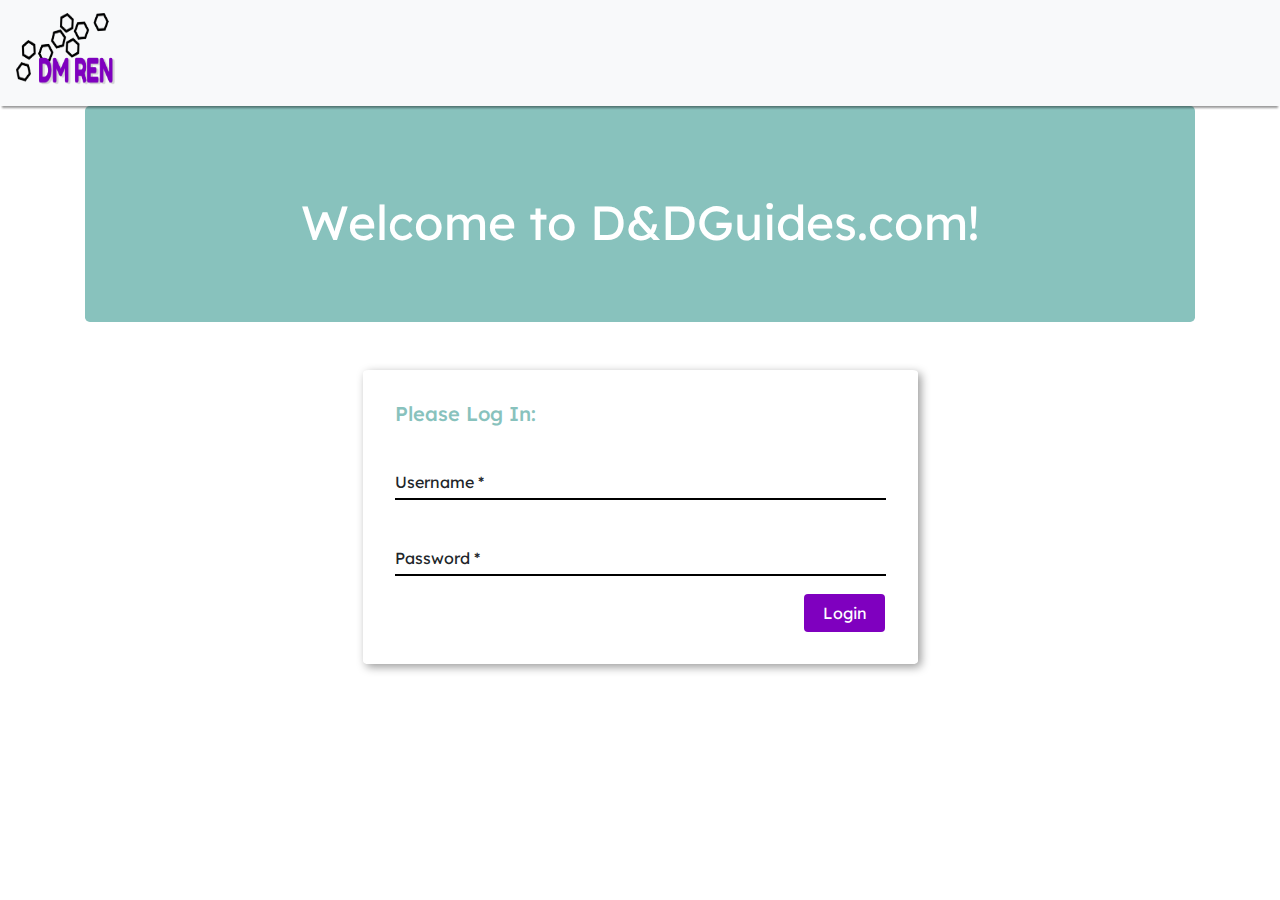
<file: index.html>
<!DOCTYPE html>

<html xmlns="http://www.w3.org/1999/xhtml">
<head runat="server">




    <link rel="stylesheet" href="https://maxcdn.bootstrapcdn.com/bootstrap/4.3.1/css/bootstrap.min.css" />
    <script src="https://ajax.googleapis.com/ajax/libs/jquery/3.4.0/jquery.min.js"></script>
    <script src="https://cdnjs.cloudflare.com/ajax/libs/popper.js/1.14.7/umd/popper.min.js"></script>
    <script src="https://maxcdn.bootstrapcdn.com/bootstrap/4.3.1/js/bootstrap.min.js"></script>

	<link href="https://unpkg.com/aos@2.3.1/dist/aos.css" rel="stylesheet">
	<link href="cite.css" rel="stylesheet">
	<link href="https://fonts.googleapis.com/css?family=Lexend+Deca&display=swap" rel="stylesheet">
<meta name="viewport" content="width=device-width, initial-scale=1.0">


    <title>D&D Guides</title>

</head>
<body>


<nav class="navbar navbar-light bg-light justify-content-between">
  <a class="navbar-brand" href="#">
    <img src="img/DMRenIcon.png" width="100" height="80" class="d-inline-block align-top" alt="">
  </a>

</nav>
<div class="container">
<div class="jumbotron" id="welcome">
	<div class="mt-3 headerText" data-aos="fade-down">Welcome to D&DGuides.com! </div>
</div>

<form class="col-lg-6 offset-lg-3 mt-5 box" id="loginForm" action="javascript:redirect();">
	<h5> Please Log In: </h5>
	<p id="errorText" class="text-danger">Invalid Username or Password</p>
	
	<div class="field">
	  <label for="username">Username <span aria-hidden="true">*</span></label>
	  <input type="text" name="username" id="username" required>
	</div>
	
	<div class="field">
	  <label for="password">Password <span aria-hidden="true">*</span></label>
	  <input type="password" name="password" id="password" required>
	</div>
	
	<input type="submit" class="btn mt-2 col-lg-2 offset-lg-10" id="submitBtn" value="Login"/>
</form>


<script src="https://unpkg.com/aos@2.3.1/dist/aos.js"></script>

<script>
AOS.init({
	easing: 'ease-out-back',
	duration: 1000
});

$('#errorText').hide();



<!-- $(document).keypress(function (e) { -->
 <!-- var key = e.which; -->
 <!-- if(key == 13)  // the enter key code -->
  <!-- { -->
    <!-- $('#submitBtn').click(); -->
    <!-- return false;   -->
  <!-- } -->
<!-- });  -->

$("form input").on("blur input focus", function() {
	var $field = $(this).closest(".field");
	if (this.value) {
		$field.addClass("filled");
	} else {
		$field.removeClass("filled");
	}
});


$("form input").on("focus", function() {
	var $field = $(this).closest(".field");
	if (this) {
		$field.addClass("filled");
	} else {
		$field.removeClass("filled");
	}
});

//for those of you reading this, I literally just put the password on there so my campaign people can't see my guides and adventures. 
function redirect(){

	if($('#username').val() == "DMRen" && $('#password').val() == "Genie"){
		window.location.replace("DM.html");
	} else if ($('#username').val() == "Champion" && $('#password').val() == "YouCanTry"){
		window.location.href = "OminousHorizon.html";		 

	} else {
		$('#errorText').show();
		}		
};



</script>
</body>
</html>
</file>
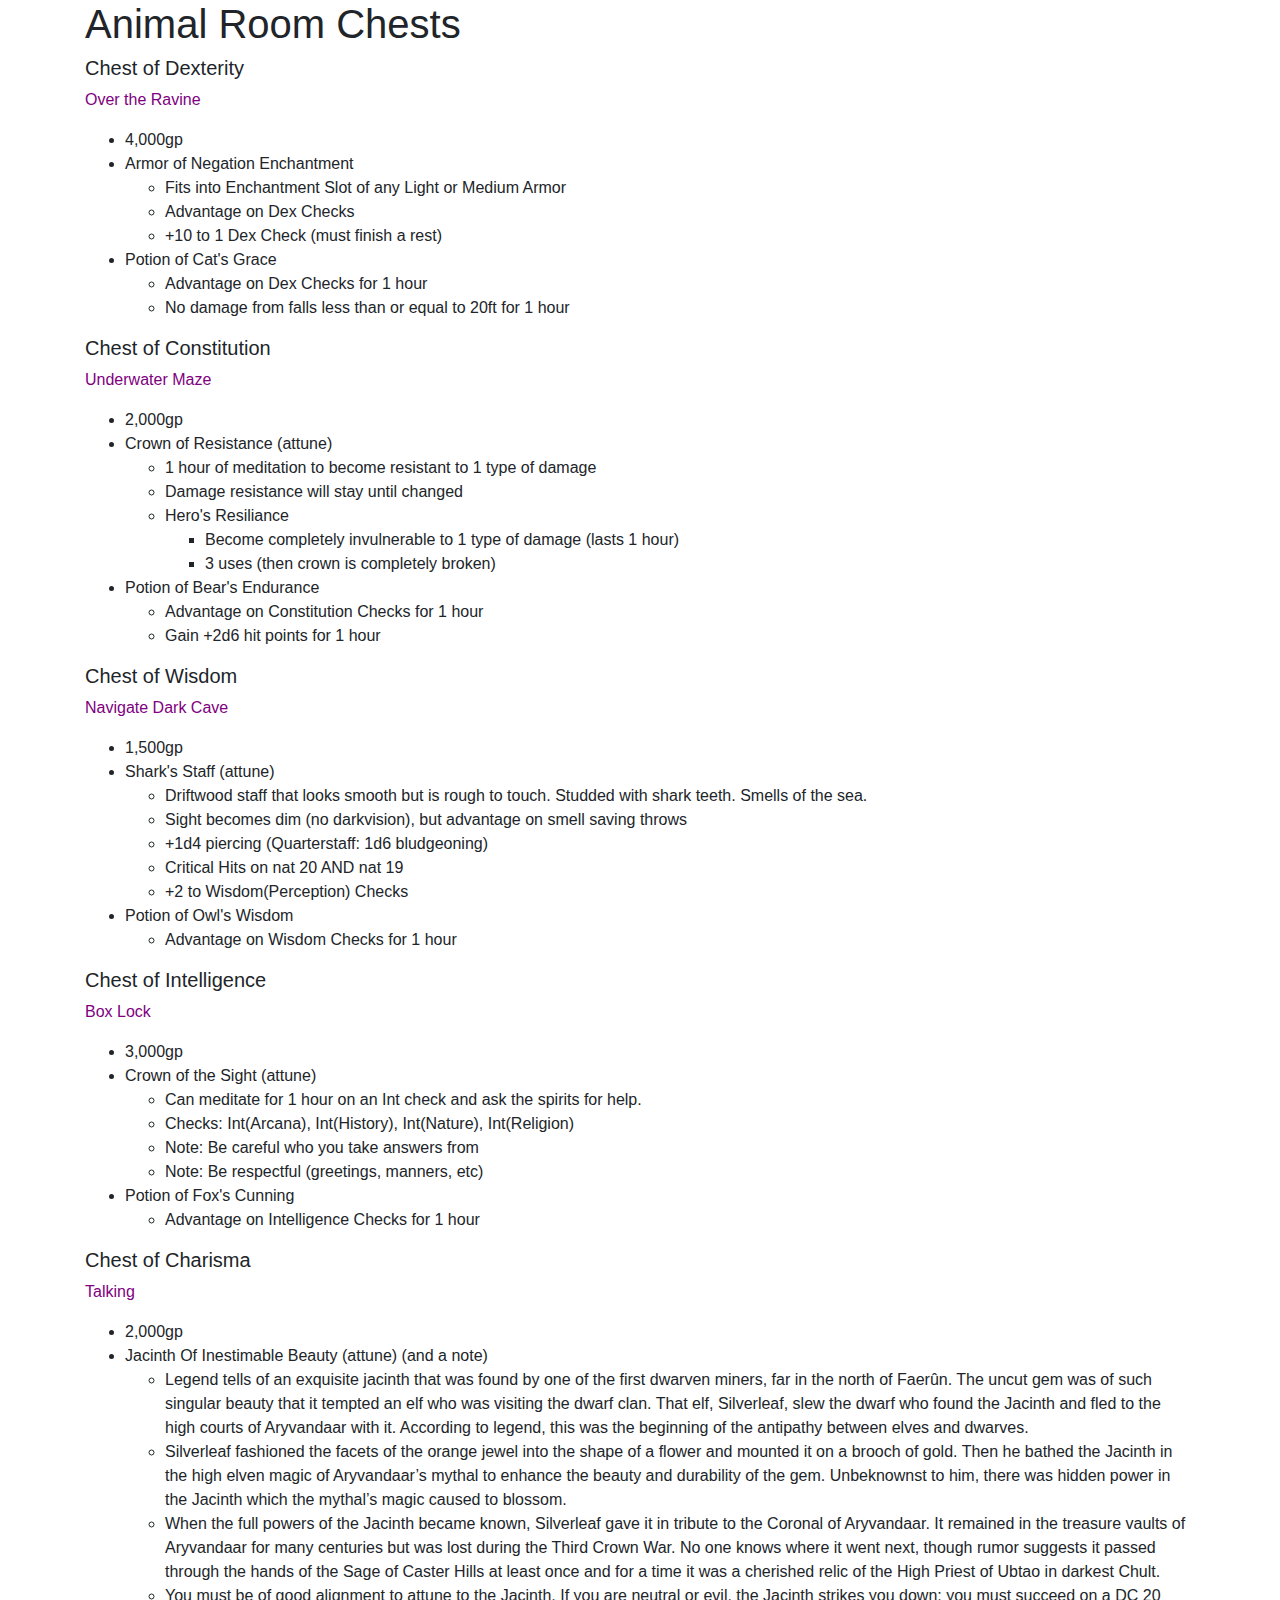
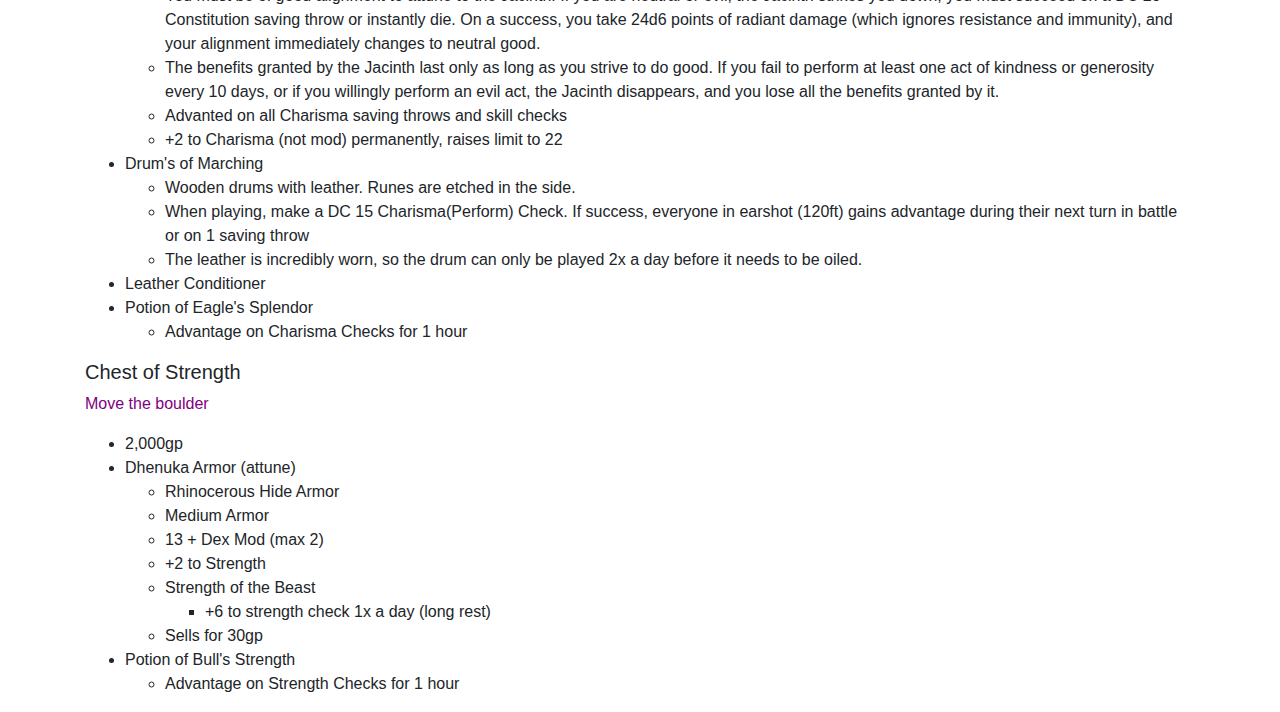
<file: animalCarvingRoomItems.html>
<!DOCTYPE html>

<html xmlns="http://www.w3.org/1999/xhtml">
<head runat="server">



	<meta name="viewport" content="width=device-width, initial-scale=1.0">

    <link rel="stylesheet" href="https://maxcdn.bootstrapcdn.com/bootstrap/4.3.1/css/bootstrap.min.css" />
    <script src="https://ajax.googleapis.com/ajax/libs/jquery/3.4.0/jquery.min.js"></script>
    <script src="https://cdnjs.cloudflare.com/ajax/libs/popper.js/1.14.7/umd/popper.min.js"></script>
    <script src="https://maxcdn.bootstrapcdn.com/bootstrap/4.3.1/js/bootstrap.min.js"></script>
	
	<link href="https://fonts.googleapis.com/css?family=DM+Serif+Text&display=swap" rel="stylesheet">
	<link href="https://unpkg.com/aos@2.3.1/dist/aos.css" rel="stylesheet">


</head>
<style>

p {
	color: purple;
	}


</style>
<body>

<div class="container">
<h1>Animal Room Chests </h2>

<h5>Chest of Dexterity </h5>
<p>Over the Ravine</p>
	<ul>
		<li>4,000gp</li>
		<li>Armor of Negation Enchantment</li>
		<ul>
			<li>Fits into Enchantment Slot of any Light or Medium Armor</li>
			<li>Advantage on Dex Checks</li>
			<li>+10 to 1 Dex Check (must finish a rest)</li>
		</ul>
		<li>Potion of Cat's Grace</li>
		<ul>
			<li>Advantage on Dex Checks for 1 hour</li>
			<li>No damage from falls less than or equal to 20ft for 1 hour</li>

		</ul>
	</ul>	
	

<h5>Chest of Constitution </h5>
<p>Underwater Maze</p>

	<ul>
		<li>2,000gp</li>
		<li>Crown of Resistance (attune)</li>
		<ul>
			<li>1 hour of meditation to become resistant to 1 type of damage</li>
			<li>Damage resistance will stay until changed</li>
			<li>Hero's Resiliance</li>
			<ul>
				<li>Become completely invulnerable to 1 type of damage (lasts 1 hour)</li>
				<li>3 uses (then crown is completely broken)</li>
			</ul>
		</ul>
		<li>Potion of Bear's Endurance</li>
		<ul>
			<li>Advantage on Constitution Checks for 1 hour</li>
			<li>Gain +2d6 hit points for 1 hour</li>
		</ul>
	</ul>


<h5>Chest of Wisdom </h5>
<p>Navigate Dark Cave</p>	
	<ul>
		<li>1,500gp</li>
		<li>Shark's Staff (attune)</li>
		<ul>
			<li>Driftwood staff that looks smooth but is rough to touch. Studded with shark teeth. Smells of the sea.</li>
			<li>Sight becomes dim (no darkvision), but advantage on smell saving throws</li>
			<li>+1d4 piercing (Quarterstaff: 1d6 bludgeoning)</li>
			<li>Critical Hits on nat 20 AND nat 19</li>
			<li>+2 to Wisdom(Perception) Checks</li>
		</ul>
		<li>Potion of Owl's Wisdom</li>
		<ul>
			<li>Advantage on Wisdom Checks for 1 hour</li>
		</ul>
	</ul>


<h5>Chest of Intelligence </h5>
<p>Box Lock</p>	
	<ul>
		<li>3,000gp</li>
		<li>Crown of the Sight (attune) </li>
		<ul>
			<li>Can meditate for 1 hour on an Int check and ask the spirits for help.</li>
			<li>Checks: Int(Arcana), Int(History), Int(Nature), Int(Religion)</li>
			<li>Note: Be careful who you take answers from </li>
			<li>Note: Be respectful (greetings, manners, etc)</li>
		</ul>
			<li>Potion of Fox's Cunning</li>
		<ul>
			<li>Advantage on Intelligence Checks for 1 hour</li>
		</ul>
	</ul>


	
<h5>Chest of Charisma </h5>
<p>Talking</p>	
	<ul>
		<li>2,000gp</li>
		<li>Jacinth Of Inestimable Beauty (attune) (and a note)</li>
		<ul>
			<li>Legend tells of an exquisite jacinth that was
				found by one of the first dwarven miners, far in the
				north of Faerûn. The uncut gem was of such
				singular beauty that it tempted an elf who was
				visiting the dwarf clan. That elf, Silverleaf, slew the
				dwarf who found the Jacinth and fled to the high
				courts of Aryvandaar with it. According to legend,
				this was the beginning of the antipathy between
				elves and dwarves.</li>
			<li>Silverleaf fashioned the facets of the orange jewel
				into the shape of a flower and mounted it on a
				brooch of gold. Then he bathed the Jacinth in the
				high elven magic of Aryvandaar’s mythal to
				enhance the beauty and durability of the gem.
				Unbeknownst to him, there was hidden power in
				the Jacinth which the mythal’s magic caused to
				blossom.</li>
			<li>When the full powers of the Jacinth became
				known, Silverleaf gave it in tribute to the Coronal of
				Aryvandaar. It remained in the treasure vaults of
				Aryvandaar for many centuries but was lost during
				the Third Crown War. No one knows where it went
				next, though rumor suggests it passed through the
				hands of the Sage of Caster Hills at least once and
				for a time it was a cherished relic of the High Priest
				of Ubtao in darkest Chult.</li>
			<li>You must be of good alignment to attune to the
				Jacinth. If you are neutral or evil, the Jacinth strikes
				you down; you must succeed on a DC 20
				Constitution saving throw or instantly die. On a
				success, you take 24d6 points of radiant damage
				(which ignores resistance and immunity), and your
				alignment immediately changes to neutral good.</li>
			<li>The benefits granted by the Jacinth last only as
				long as you strive to do good. If you fail to perform
				at least one act of kindness or generosity every 10
				days, or if you willingly perform an evil act, the
				Jacinth disappears, and you lose all the benefits
				granted by it.</li>
			<li>Advanted on all Charisma saving throws and skill checks</li>
			<li>+2 to Charisma (not mod) permanently, raises limit to 22</li>

		</ul>
		<li> Drum's of Marching </li>
		<ul>
			<li>Wooden drums with leather. Runes are etched in the side.</li>
			<li>When playing, make a DC 15 Charisma(Perform) Check. If success, everyone in earshot (120ft) gains
			advantage during their next turn in battle or on 1 saving throw
			</li>
			<li>The leather is incredibly worn, so the drum can only be played 2x a day before it needs to be oiled.</li>
		</ul>
		<li>Leather Conditioner</li>
		<li>Potion of Eagle's Splendor</li>
		<ul>
			<li>Advantage on Charisma Checks for 1 hour</li>
		</ul>
	</ul>
	
<h5>Chest of Strength </h5>
	<p>Move the boulder</p>
<ul>
	<li>2,000gp</li>
	<li>Dhenuka Armor (attune)</li>
		<ul>
		<li>Rhinocerous Hide Armor </li>
		<li>Medium Armor</li>
		<li>13 + Dex Mod (max 2)</li>
		<li>+2 to Strength</li>
		<li>Strength of the Beast</li>
			<ul>
				<li>+6 to strength check 1x a day (long rest)</li>
			</ul>
		<li>Sells for 30gp</li>
		</ul>
		<li>Potion of Bull's Strength</li>
		<ul>
			<li>Advantage on Strength Checks for 1 hour</li>
		</ul>
</ul>
	
	
</div> <!--container -->


<script>

 		
</script>

</body>
</html>
</file>
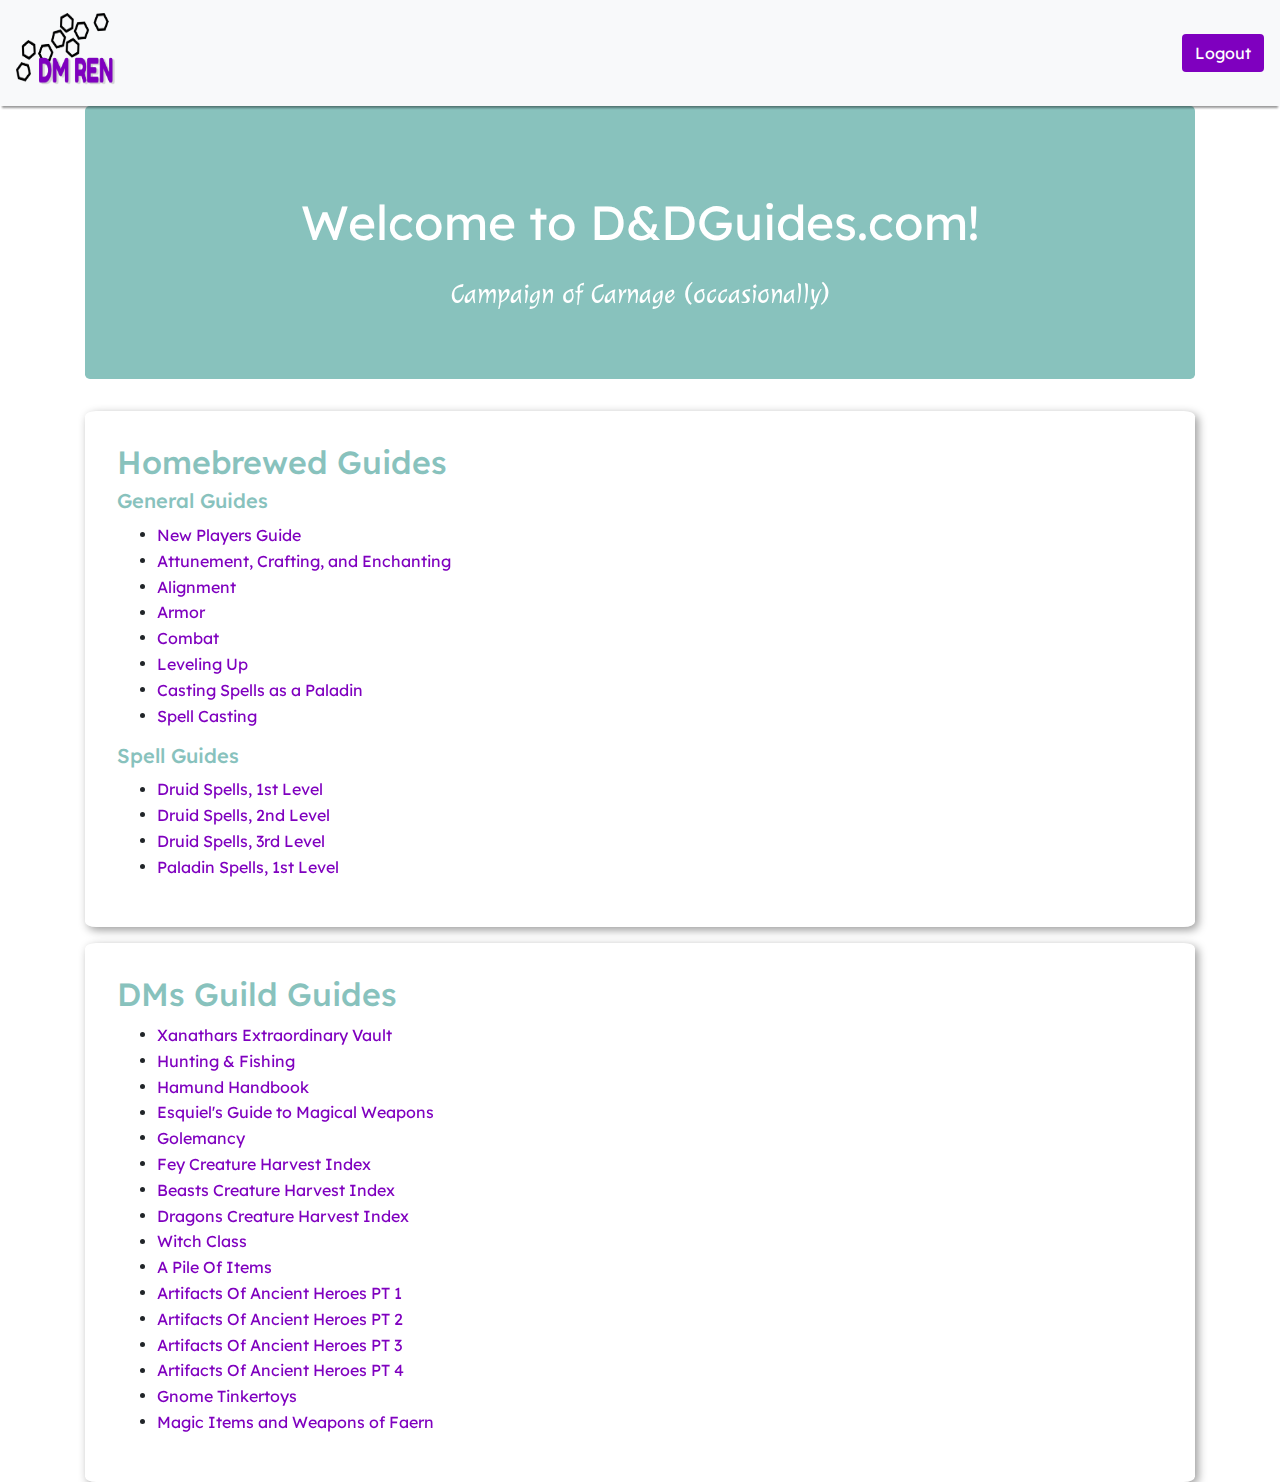
<file: CampaignOfCarnage.html>
<!DOCTYPE html>

<html xmlns="http://www.w3.org/1999/xhtml">
<head runat="server">




    <link rel="stylesheet" href="https://maxcdn.bootstrapcdn.com/bootstrap/4.3.1/css/bootstrap.min.css" />
    <script src="https://ajax.googleapis.com/ajax/libs/jquery/3.4.0/jquery.min.js"></script>
    <script src="https://cdnjs.cloudflare.com/ajax/libs/popper.js/1.14.7/umd/popper.min.js"></script>
    <script src="https://maxcdn.bootstrapcdn.com/bootstrap/4.3.1/js/bootstrap.min.js"></script>

	<link href="https://unpkg.com/aos@2.3.1/dist/aos.css" rel="stylesheet">
	<link href="https://fonts.googleapis.com/css?family=Lexend+Deca&display=swap" rel="stylesheet">
	<link href="https://fonts.googleapis.com/css?family=Julee&display=swap" rel="stylesheet">

	<link href="cite.css" rel="stylesheet"/>
	<meta name="viewport" content="width=device-width, initial-scale=1.0">


    <title>D&D Guides</title>
	
	<style>
	

	
	</style>
</head>
<body>


<nav class="navbar navbar-light bg-light justify-content-between">
  <a class="navbar-brand" href="index.html" >
    <img src="img/DMRenIcon.png" width="100" height="80" class="d-inline-block align-top" alt="">
  </a>
  <form class="form-inline">
    <a class="btn my-2 my-sm-0" href="index.html" id="logoutBtn">Logout</a>
  </form>
</nav>
<div class="container">
<div class="jumbotron" id="welcome">
	<div class="mt-3 headerText" data-aos="fade-down">Welcome to D&DGuides.com! </div>
	<div class="mt-3 subHeaderText" data-aos="fade-right" data-aos-delay="300" data-aos-duration="2000">Campaign of Carnage (occasionally) </div>
</div>


<!-- <div class="col-12" > -->
 <!-- <iframe src='https://cdn.knightlab.com/libs/timeline3/latest/embed/index.html?source=18T9C8daUmUnOR4kRaZ0XusFvQju3QF1SKY7XRAd_Xf8&font=Default&lang=en&initial_zoom=2&height=650' width='100%' height='650' webkitallowfullscreen mozallowfullscreen allowfullscreen frameborder='0'></iframe> -->
<!-- </div> -->


<div class="box mt-3" id="publicGuides">
	<h2> Homebrewed Guides</h2>	
		<h5>General Guides</h5>
		<ul>
			<li><a href="playerGuides/DnD New Players Quick Guide.docx"class="hvr-wobble-top">New Players Guide</a></li>
			<li><a href="playerGuides/Attunement and Crafting.docx" class="hvr-wobble-top">Attunement, Crafting, and Enchanting </a></li>
			<li><a href="playerGuides/Alignment.docx" class="hvr-wobble-top">Alignment</a></li>
			<li><a href="playerGuides/Armor.docx" class="hvr-wobble-top">Armor</a></li>
			<li><a href="playerGuides/Combat.docx" class="hvr-wobble-top">Combat</a></li>
			<li><a href="playerGuides/Leveling up.docx" class="hvr-wobble-top">Leveling Up</a></li>
			<li><a href="playerGuides/Paladin Spells How To.docx" class="hvr-wobble-top">Casting Spells as a Paladin</a></li>
			<li><a href="playerGuides/Spell Casting.docx" class="hvr-wobble-top">Spell Casting</a></li>
		</ul>	
		
		<h5>Spell Guides</h5>
		<ul>		
			<li><a href="playerGuides/Druid Level 1 Spells.docx" class="hvr-wobble-top">Druid Spells, 1st Level</a></li>
			<li><a href="playerGuides/Druid Level 2 Spells.docx" class="hvr-wobble-top" >Druid Spells, 2nd Level</a></li>
			<li><a href="playerGuides/Druid Level 3 Spells.docx" class="hvr-wobble-top">Druid Spells, 3rd Level</a></li>
			<li><a href="playerGuides/Paladin Lv 1 Spells.docx" class="hvr-wobble-top"> Paladin Spells, 1st Level</a></li>
		</ul>	
</div>


<div class="box mt-3" id="DMsGuild">
		<h2>DMs Guild Guides</h2>
			<ul>	
				<li><a href="DMsGuild/Xanathars Extraordinary Vault.pdf" class="hvr-wobble-top">Xanathars Extraordinary Vault </a></li>
				<li><a href="DMsGuild/Hunting & Fishing.pdf" class="hvr-wobble-top">Hunting & Fishing </a></li>
				<li><a href="DMsGuild/Hamund Handbook.pdf" class="hvr-wobble-top">Hamund Handbook </a></li>
				<li><a href="DMsGuild/Esquiel's Guide to Magical Weapons.pdf" class="hvr-wobble-top">Esquiel's Guide to Magical Weapons </a></li>
				<li><a href="DMsGuild/Golemancy.pdf" class="hvr-wobble-top">Golemancy </a></li>
				<li><a href="DMsGuild/Fey Creature Harvest Index.pdf" class="hvr-wobble-top">Fey Creature Harvest Index </a></li>
				<li><a href="DMsGuild/Beasts Creature Harvest Index.pdf" class="hvr-wobble-top">Beasts Creature Harvest Index </a></li>
				<li><a href="DMsGuild/Dragons Creature Harvest Index.pdf" class="hvr-wobble-top">Dragons Creature Harvest Index </a></li>
				<li><a href="DMsGuild/Witch Class.pdf" class="hvr-wobble-top">Witch Class </a></li>
				<li><a href="DMsGuide/A Pile Of Items.pdf" class="hvr-wobble-top"> A Pile Of Items</a></li>
				<li><a href="DMsGuide/Artifacts Of Ancient Heroes PT 1.pdf" class="hvr-wobble-top"> Artifacts Of Ancient Heroes PT 1</a></li>
				<li><a href="DMsGuide/Artifacts Of Ancient Heroes PT 2.pdf" class="hvr-wobble-top"> Artifacts Of Ancient Heroes PT 2</a></li>
				<li><a href="DMsGuide/Artifacts Of Ancient Heroes PT 3.pdf" class="hvr-wobble-top"> Artifacts Of Ancient Heroes PT 3</a></li>
				<li><a href="DMsGuide/Artifacts Of Ancient Heroes PT 4.pdf" class="hvr-wobble-top"> Artifacts Of Ancient Heroes PT 4</a></li>
				<li><a href="DMsGuide/Gnome Tinkertoys.pdf" class="hvr-wobble-top"> Gnome Tinkertoys</a></li>
				<li><a href="DMsGuide/Treasure of the Realms - Magic Items and Weapons of Faern.pdf" class="hvr-wobble-top">Magic Items and Weapons of Faern </a></li>
			</ul>
</div>


	
	
</div>


<script src="https://unpkg.com/aos@2.3.1/dist/aos.js"></script>

<script>
AOS.init({
	easing: 'ease-out-back',
	duration: 1000
});


</script>
</body>
</html>
</file>
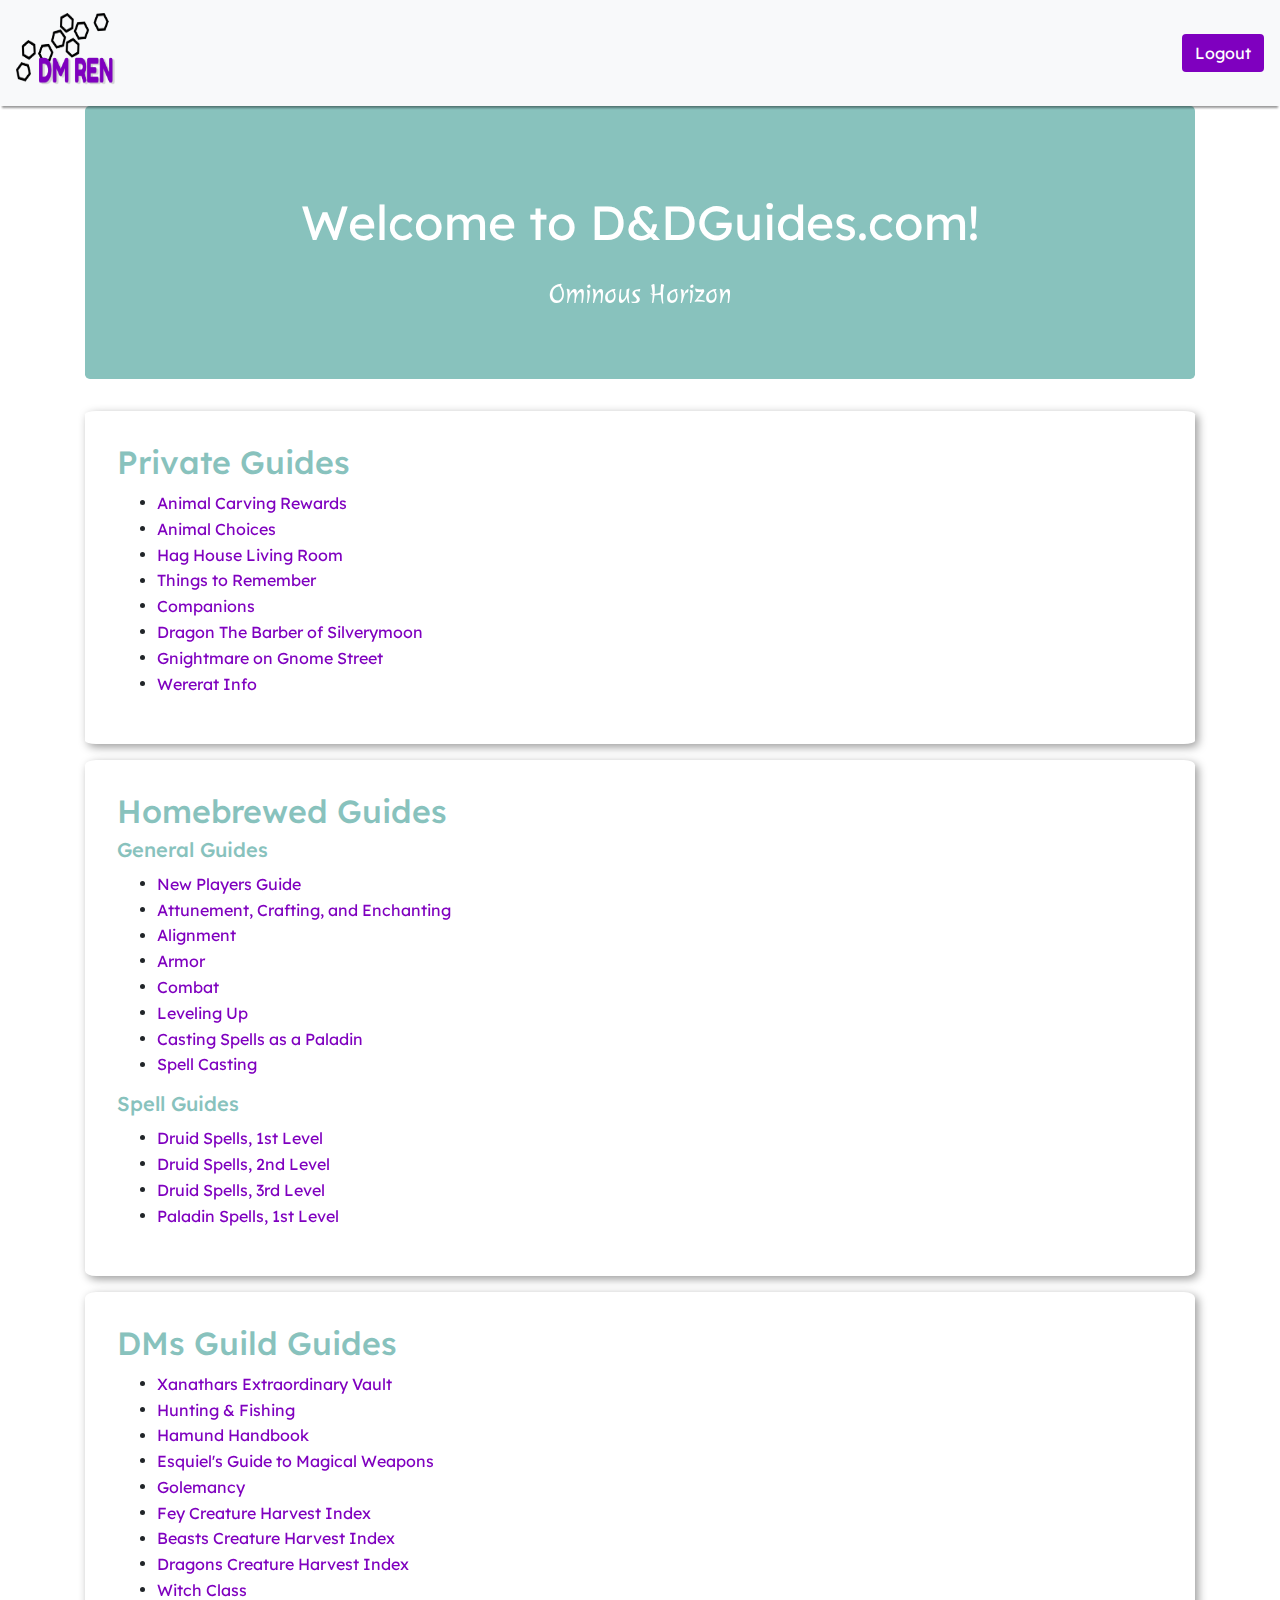
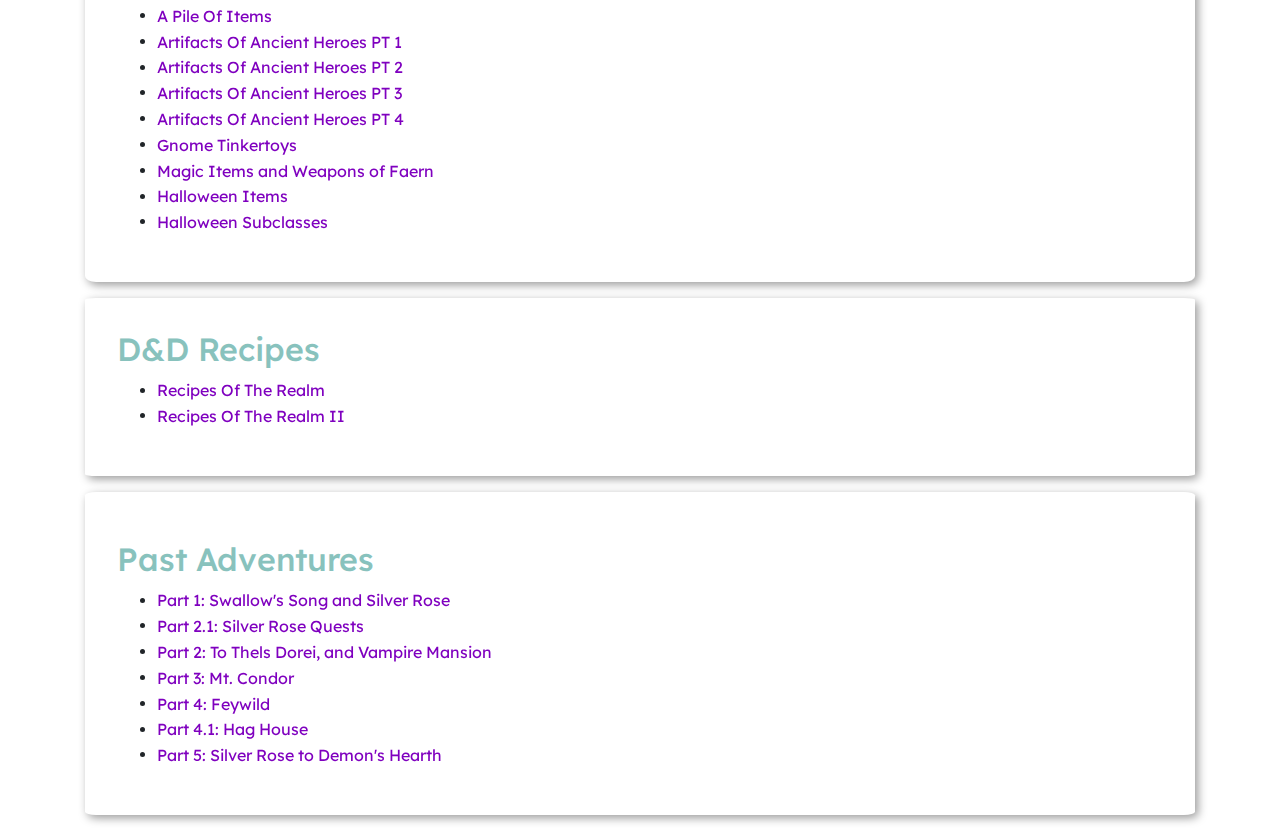
<file: DM.html>
<!DOCTYPE html>

<html xmlns="http://www.w3.org/1999/xhtml">
<head runat="server">




    <link rel="stylesheet" href="https://maxcdn.bootstrapcdn.com/bootstrap/4.3.1/css/bootstrap.min.css" />
    <script src="https://ajax.googleapis.com/ajax/libs/jquery/3.4.0/jquery.min.js"></script>
    <script src="https://cdnjs.cloudflare.com/ajax/libs/popper.js/1.14.7/umd/popper.min.js"></script>
    <script src="https://maxcdn.bootstrapcdn.com/bootstrap/4.3.1/js/bootstrap.min.js"></script>

	<link href="https://unpkg.com/aos@2.3.1/dist/aos.css" rel="stylesheet">
	<link href="https://fonts.googleapis.com/css?family=Lexend+Deca&display=swap" rel="stylesheet">
	
	<link href="https://fonts.googleapis.com/css?family=Julee&display=swap" rel="stylesheet">
	
	<link href="cite.css" rel="stylesheet"/>

	<meta name="viewport" content="width=device-width, initial-scale=1.0">


    <title>D&D Guides</title>
	
	<style>
	

	
	</style>
</head>
<body>


<nav class="navbar navbar-light bg-light justify-content-between">
  <a class="navbar-brand" href="index.html" >
    <img src="img/DMRenIcon.png" width="100" height="80" class="d-inline-block align-top" alt="">
  </a>
  <form class="form-inline">
    <a class="btn my-2 my-sm-0" href="index.html" id="logoutBtn">Logout</a>
  </form>
</nav>
<div class="container">
<div class="jumbotron" id="welcome">
	<div class="mt-3 headerText" data-aos="fade-down">Welcome to D&DGuides.com! </div>
	<div class="mt-3 subHeaderText" data-aos="fade-right" data-aos-delay="300" data-aos-duration="2000">Ominous Horizon  </div>
</div>


<!-- <div class="col-12" > -->
 <!-- <iframe src='https://cdn.knightlab.com/libs/timeline3/latest/embed/index.html?source=18T9C8daUmUnOR4kRaZ0XusFvQju3QF1SKY7XRAd_Xf8&font=Default&lang=en&initial_zoom=2&height=650' width='100%' height='650' webkitallowfullscreen mozallowfullscreen allowfullscreen frameborder='0'></iframe> -->
<!-- </div> -->


<div class="box mt-3" id="myGuides">
	<h2> Private Guides</h2>			
		<ul>
			<li><a href="animalCarvingRoomItems.html" class="hvr-wobble-top">Animal Carving Rewards</a></li>
			<li><a href="animalCarving.html" class="hvr-wobble-top">Animal Choices</a></li>
			<li><a href="hagHouse.html" class="hvr-wobble-top">Hag House Living Room</a></li>
			<li><a href="thingsToRemember.html" class="hvr-wobble-top"> Things to Remember</a></li>
			<li><a href="Companions/companions.html" class="hvr-wobble-top">Companions</a></li>
			<li><a href="DMsGuide/Dragon The Barber of Silverymoon.pdf" class="hvr-wobble-top"> Dragon The Barber of Silverymoon</a></li>
			<li><a href="DMsGuide/Gnightmare on Gnome Street.pdf" class="hvr-wobble-top"> Gnightmare on Gnome Street</a></li>
			<li><a href="Wererat.docx" class="hvr-wobble-top">Wererat Info </a></li>

			<!-- <li><a href=""> </a></li> -->
		</ul>	
</div>

<div class="box mt-3" id="publicGuides">
	<h2> Homebrewed Guides</h2>	
		<h5>General Guides</h5>
		<ul>
			<li><a href="playerGuides/DnD New Players Quick Guide.docx"class="hvr-wobble-top">New Players Guide</a></li>
			<li><a href="playerGuides/Attunement and Crafting.docx" class="hvr-wobble-top">Attunement, Crafting, and Enchanting </a></li>
			<li><a href="playerGuides/Alignment.docx" class="hvr-wobble-top">Alignment</a></li>
			<li><a href="playerGuides/Armor.docx" class="hvr-wobble-top">Armor</a></li>
			<li><a href="playerGuides/Combat.docx" class="hvr-wobble-top">Combat</a></li>
			<li><a href="playerGuides/Leveling up.docx" class="hvr-wobble-top">Leveling Up</a></li>
			<li><a href="playerGuides/Paladin Spells How To.docx" class="hvr-wobble-top">Casting Spells as a Paladin</a></li>
			<li><a href="playerGuides/Spell Casting.docx" class="hvr-wobble-top">Spell Casting</a></li>
		</ul>	
		
		<h5>Spell Guides</h5>
		<ul>		
			<li><a href="playerGuides/Druid Level 1 Spells.docx" class="hvr-wobble-top">Druid Spells, 1st Level</a></li>
			<li><a href="playerGuides/Druid Level 2 Spells.docx" class="hvr-wobble-top" >Druid Spells, 2nd Level</a></li>
			<li><a href="playerGuides/Druid Level 3 Spells.docx" class="hvr-wobble-top">Druid Spells, 3rd Level</a></li>
			<li><a href="playerGuides/Paladin Lv 1 Spells.docx" class="hvr-wobble-top"> Paladin Spells, 1st Level</a></li>
		</ul>	
</div>


<div class="box mt-3" id="DMsGuild">
		<h2>DMs Guild Guides</h2>
			<ul>	
				<li><a href="DMsGuild/Xanathars Extraordinary Vault.pdf" class="hvr-wobble-top">Xanathars Extraordinary Vault </a></li>
				<li><a href="DMsGuild/Hunting & Fishing.pdf" class="hvr-wobble-top">Hunting & Fishing </a></li>
				<li><a href="DMsGuild/Hamund Handbook.pdf" class="hvr-wobble-top">Hamund Handbook </a></li>
				<li><a href="DMsGuild/Esquiel's Guide to Magical Weapons.pdf" class="hvr-wobble-top">Esquiel's Guide to Magical Weapons </a></li>
				<li><a href="DMsGuild/Golemancy.pdf" class="hvr-wobble-top">Golemancy </a></li>
				<li><a href="DMsGuild/Fey Creature Harvest Index.pdf" class="hvr-wobble-top">Fey Creature Harvest Index </a></li>
				<li><a href="DMsGuild/Beasts Creature Harvest Index.pdf" class="hvr-wobble-top">Beasts Creature Harvest Index </a></li>
				<li><a href="DMsGuild/Dragons Creature Harvest Index.pdf" class="hvr-wobble-top">Dragons Creature Harvest Index </a></li>
				<li><a href="DMsGuild/Witch Class.pdf" class="hvr-wobble-top">Witch Class </a></li>
				<li><a href="DMsGuild/A Pile Of Items.pdf" class="hvr-wobble-top"> A Pile Of Items</a></li>
				<li><a href="DMsGuild/Artifacts Of Ancient Heroes PT 1.pdf" class="hvr-wobble-top"> Artifacts Of Ancient Heroes PT 1</a></li>
				<li><a href="DMsGuild/Artifacts Of Ancient Heroes PT 2.pdf" class="hvr-wobble-top"> Artifacts Of Ancient Heroes PT 2</a></li>
				<li><a href="DMsGuild/Artifacts Of Ancient Heroes PT 3.pdf" class="hvr-wobble-top"> Artifacts Of Ancient Heroes PT 3</a></li>
				<li><a href="DMsGuild/Artifacts Of Ancient Heroes PT 4.pdf" class="hvr-wobble-top"> Artifacts Of Ancient Heroes PT 4</a></li>
				<li><a href="DMsGuild/Gnome Tinkertoys.pdf" class="hvr-wobble-top"> Gnome Tinkertoys</a></li>
				<li><a href="DMsGuild/Treasure of the Realms - Magic Items and Weapons of Faern.pdf" class="hvr-wobble-top">Magic Items and Weapons of Faern </a></li>
				<li><a href="DMsGuild/Halloween Treasures.pdf" class="hvr-wobble-top">Halloween Items </a></li>
				<li><a href="DMsGuild/Halloween Subclasses.pdf" class="hvr-wobble-top">Halloween Subclasses</a></li>
	</ul>
</div>
	
<div class="box mt-3" id="recipes">
	<h2> D&D Recipes</h2>	
		<ul>
			<li><a href="Recipes/DnD Recipes.pdf"class="hvr-wobble-top">Recipes Of The Realm</a></li>
			<li><a href="Recipes/DnD Recipes.pdf" class="hvr-wobble-top">Recipes Of The Realm II</a></li>
		</ul>	

</div>

<div class="box my-3" id="PastAdventures">	
	<h2 class="mt-3">Past Adventures</h2>
		<ul>
			<li><a href="Past Adventures/ADVENTURE PART 1.docx" class="hvr-wobble-top">Part 1: Swallow's Song and Silver Rose</a></li>
			<li><a href="Past Adventures/ADVENTURE OPTIONAL SILVER ROSE QUESTS" class="hvr-wobble-top">Part 2.1: Silver Rose Quests</a></li>
			<li><a href="Past Adventures/ADVENTURE PART 2.docx" class="hvr-wobble-top">Part 2: To Thels Dorei, and Vampire Mansion</a></li>
			<li><a href="Past Adventures/ADVENTURE PT 3 2.docx" class="hvr-wobble-top">Part 3: Mt. Condor</a></li>
			<li><a href="Past Adventures/ADVENTURE PT 4.docx"class="hvr-wobble-top">Part 4: Feywild</a></li>
			<li><a href="Past Adventures/Hag House.docx" class="hvr-wobble-top">Part 4.1: Hag House</a></li>
			<li><a href="Past Adventures/ADVENTURE PT 5" class="hvr-wobble-top">Part 5: Silver Rose to Demon's Hearth</a></li>
			<!-- <li><a href="Past Adventures/"></a></li> -->
		</ul>	
</div>	
	
	
</div>


<script src="https://unpkg.com/aos@2.3.1/dist/aos.js"></script>

<script>
AOS.init({
	easing: 'ease-out-back',
	duration: 1000
});


</script>
</body>
</html>
</file>
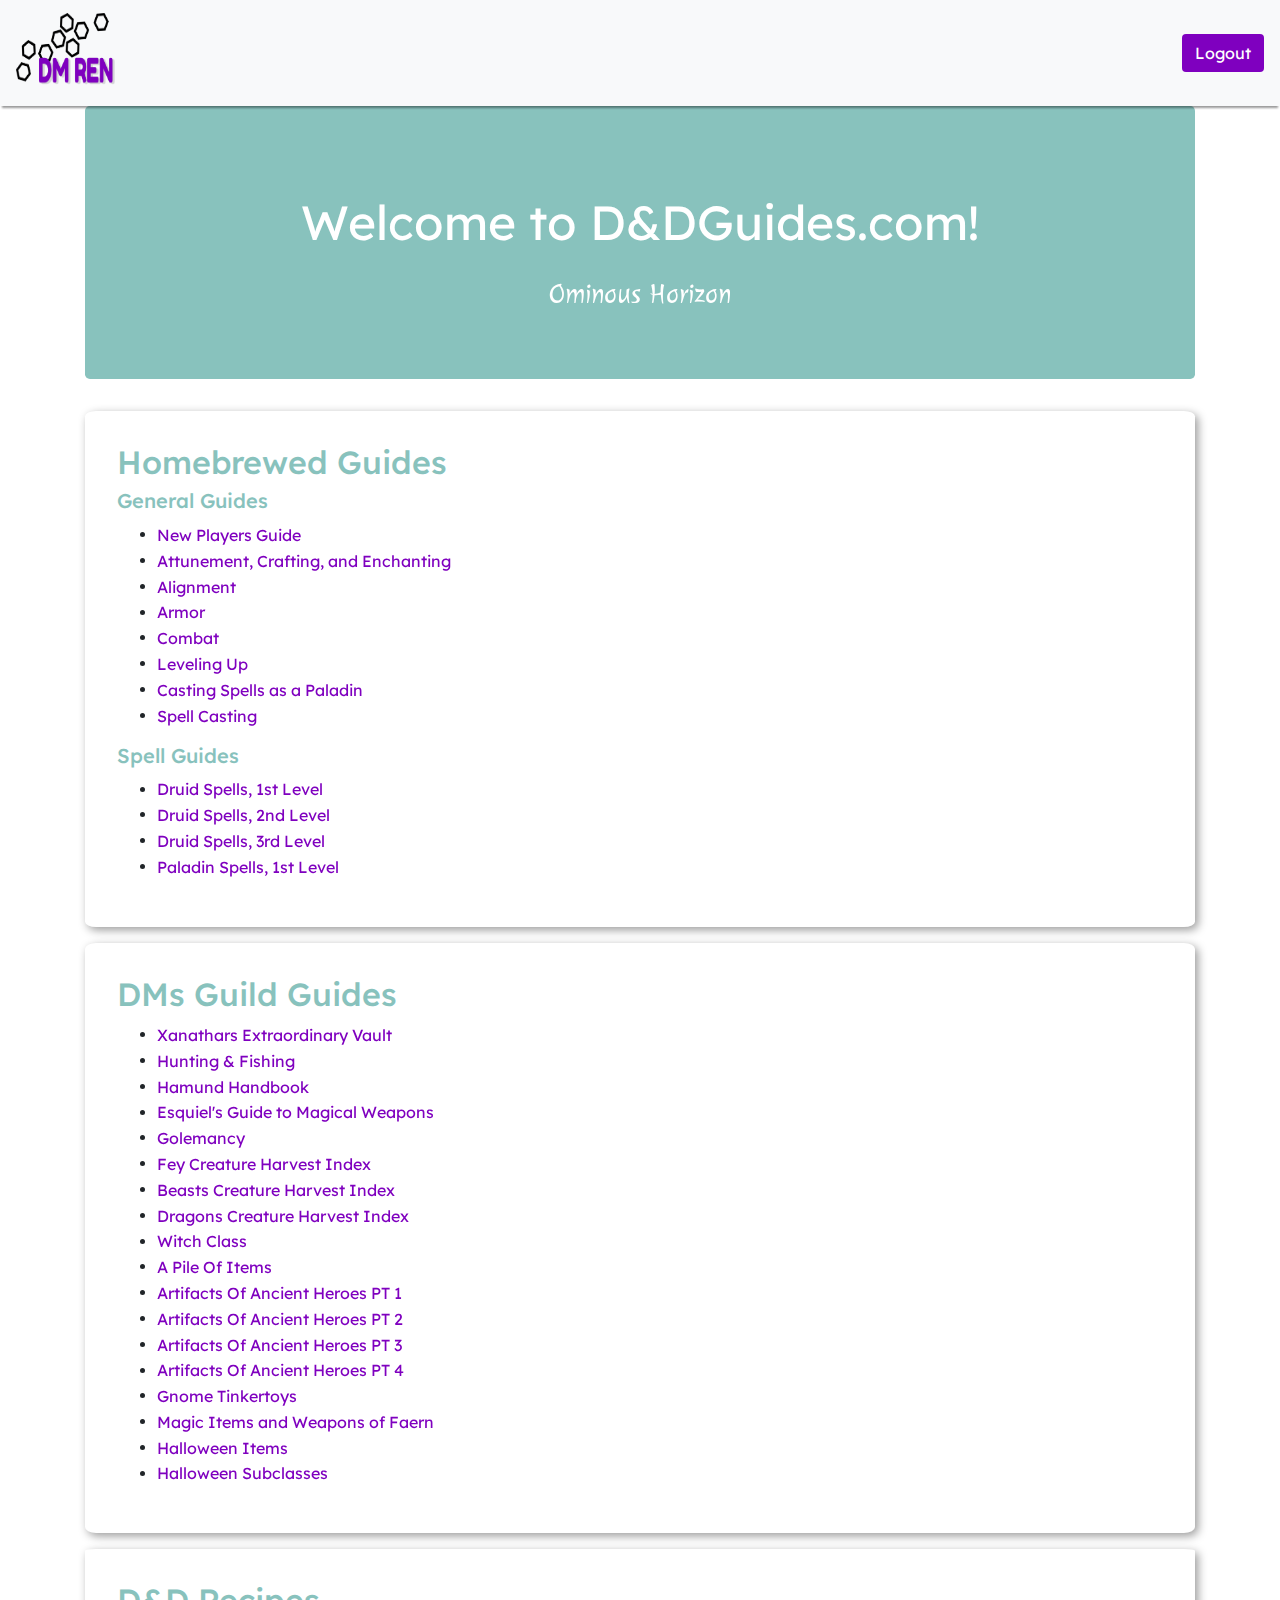
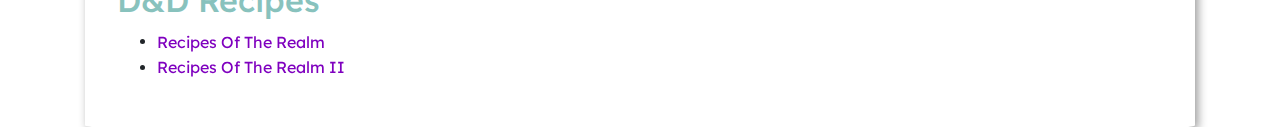
<file: OminousHorizon.html>
<!DOCTYPE html>

<html xmlns="http://www.w3.org/1999/xhtml">
<head runat="server">




    <link rel="stylesheet" href="https://maxcdn.bootstrapcdn.com/bootstrap/4.3.1/css/bootstrap.min.css" />
    <script src="https://ajax.googleapis.com/ajax/libs/jquery/3.4.0/jquery.min.js"></script>
    <script src="https://cdnjs.cloudflare.com/ajax/libs/popper.js/1.14.7/umd/popper.min.js"></script>
    <script src="https://maxcdn.bootstrapcdn.com/bootstrap/4.3.1/js/bootstrap.min.js"></script>

	<link href="https://unpkg.com/aos@2.3.1/dist/aos.css" rel="stylesheet">
	<link href="https://fonts.googleapis.com/css?family=Lexend+Deca&display=swap" rel="stylesheet">
	<link href="https://fonts.googleapis.com/css?family=Julee&display=swap" rel="stylesheet">

	<link href="cite.css" rel="stylesheet"/>
	<meta name="viewport" content="width=device-width, initial-scale=1.0">


    <title>D&D Guides</title>
	
	<style>
	

	
	</style>
</head>
<body>


<nav class="navbar navbar-light bg-light justify-content-between">
  <a class="navbar-brand" href="index.html" >
    <img src="img/DMRenIcon.png" width="100" height="80" class="d-inline-block align-top" alt="">
  </a>
  <form class="form-inline">
    <a class="btn my-2 my-sm-0" href="index.html" id="logoutBtn">Logout</a>
  </form>
</nav>
<div class="container">
<div class="jumbotron" id="welcome">
	<div class="mt-3 headerText" data-aos="fade-down">Welcome to D&DGuides.com! </div>
	<div class="mt-3 subHeaderText" data-aos="fade-right" data-aos-delay="300" data-aos-duration="2000">Ominous Horizon </div>
</div>


<!-- <div class="col-12" > -->
 <!-- <iframe src='https://cdn.knightlab.com/libs/timeline3/latest/embed/index.html?source=18T9C8daUmUnOR4kRaZ0XusFvQju3QF1SKY7XRAd_Xf8&font=Default&lang=en&initial_zoom=2&height=650' width='100%' height='650' webkitallowfullscreen mozallowfullscreen allowfullscreen frameborder='0'></iframe> -->
<!-- </div> -->


<div class="box mt-3" id="publicGuides">
	<h2> Homebrewed Guides</h2>	
		<h5>General Guides</h5>
		<ul>
			<li><a href="playerGuides/DnD New Players Quick Guide.docx"class="hvr-wobble-top">New Players Guide</a></li>
			<li><a href="playerGuides/Attunement and Crafting.docx" class="hvr-wobble-top">Attunement, Crafting, and Enchanting </a></li>
			<li><a href="playerGuides/Alignment.docx" class="hvr-wobble-top">Alignment</a></li>
			<li><a href="playerGuides/Armor.docx" class="hvr-wobble-top">Armor</a></li>
			<li><a href="playerGuides/Combat.docx" class="hvr-wobble-top">Combat</a></li>
			<li><a href="playerGuides/Leveling up.docx" class="hvr-wobble-top">Leveling Up</a></li>
			<li><a href="playerGuides/Paladin Spells How To.docx" class="hvr-wobble-top">Casting Spells as a Paladin</a></li>
			<li><a href="playerGuides/Spell Casting.docx" class="hvr-wobble-top">Spell Casting</a></li>
		</ul>	
		
		<h5>Spell Guides</h5>
		<ul>		
			<li><a href="playerGuides/Druid Level 1 Spells.docx" class="hvr-wobble-top">Druid Spells, 1st Level</a></li>
			<li><a href="playerGuides/Druid Level 2 Spells.docx" class="hvr-wobble-top" >Druid Spells, 2nd Level</a></li>
			<li><a href="playerGuides/Druid Level 3 Spells.docx" class="hvr-wobble-top">Druid Spells, 3rd Level</a></li>
			<li><a href="playerGuides/Paladin Lv 1 Spells.docx" class="hvr-wobble-top"> Paladin Spells, 1st Level</a></li>
		</ul>	
</div>
	
	


<div class="box mt-3" id="DMsGuild">
		<h2>DMs Guild Guides</h2>
			<ul>	
				<li><a href="DMsGuild/Xanathars Extraordinary Vault.pdf" class="hvr-wobble-top">Xanathars Extraordinary Vault </a></li>
				<li><a href="DMsGuild/Hunting & Fishing.pdf" class="hvr-wobble-top">Hunting & Fishing </a></li>
				<li><a href="DMsGuild/Hamund Handbook.pdf" class="hvr-wobble-top">Hamund Handbook </a></li>
				<li><a href="DMsGuild/Esquiel's Guide to Magical Weapons.pdf" class="hvr-wobble-top">Esquiel's Guide to Magical Weapons </a></li>
				<li><a href="DMsGuild/Golemancy.pdf" class="hvr-wobble-top">Golemancy </a></li>
				<li><a href="DMsGuild/Fey Creature Harvest Index.pdf" class="hvr-wobble-top">Fey Creature Harvest Index </a></li>
				<li><a href="DMsGuild/Beasts Creature Harvest Index.pdf" class="hvr-wobble-top">Beasts Creature Harvest Index </a></li>
				<li><a href="DMsGuild/Dragons Creature Harvest Index.pdf" class="hvr-wobble-top">Dragons Creature Harvest Index </a></li>
				<li><a href="DMsGuild/Witch Class.pdf" class="hvr-wobble-top">Witch Class </a></li>
				<li><a href="DMsGuild/A Pile Of Items.pdf" class="hvr-wobble-top"> A Pile Of Items</a></li>
				<li><a href="DMsGuild/Artifacts Of Ancient Heroes PT 1.pdf" class="hvr-wobble-top"> Artifacts Of Ancient Heroes PT 1</a></li>
				<li><a href="DMsGuild/Artifacts Of Ancient Heroes PT 2.pdf" class="hvr-wobble-top"> Artifacts Of Ancient Heroes PT 2</a></li>
				<li><a href="DMsGuild/Artifacts Of Ancient Heroes PT 3.pdf" class="hvr-wobble-top"> Artifacts Of Ancient Heroes PT 3</a></li>
				<li><a href="DMsGuild/Artifacts Of Ancient Heroes PT 4.pdf" class="hvr-wobble-top"> Artifacts Of Ancient Heroes PT 4</a></li>
				<li><a href="DMsGuild/Gnome Tinkertoys.pdf" class="hvr-wobble-top"> Gnome Tinkertoys</a></li>
				<li><a href="DMsGuild/Treasure of the Realms - Magic Items and Weapons of Faern.pdf" class="hvr-wobble-top">Magic Items and Weapons of Faern </a></li>
				<li><a href="DMsGuild/Halloween Treasures.pdf" class="hvr-wobble-top">Halloween Items </a></li>
				<li><a href="DMsGuild/Halloween Subclasses.pdf" class="hvr-wobble-top">Halloween Subclasses</a></li>

	</ul>
</div>
<div class="box mt-3" id="recipes">
	<h2> D&D Recipes</h2>	
		<ul>
			<li><a href="Recipes/DnD Recipes.pdf"class="hvr-wobble-top">Recipes Of The Realm</a></li>
			<li><a href="Recipes/DnD Recipes 2.pdf" class="hvr-wobble-top">Recipes Of The Realm II</a></li>
		</ul>	

</div>

	
	
</div>


<script src="https://unpkg.com/aos@2.3.1/dist/aos.js"></script>

<script>
AOS.init({
	easing: 'ease-out-back',
	duration: 1000
});


</script>
</body>
</html>
</file>
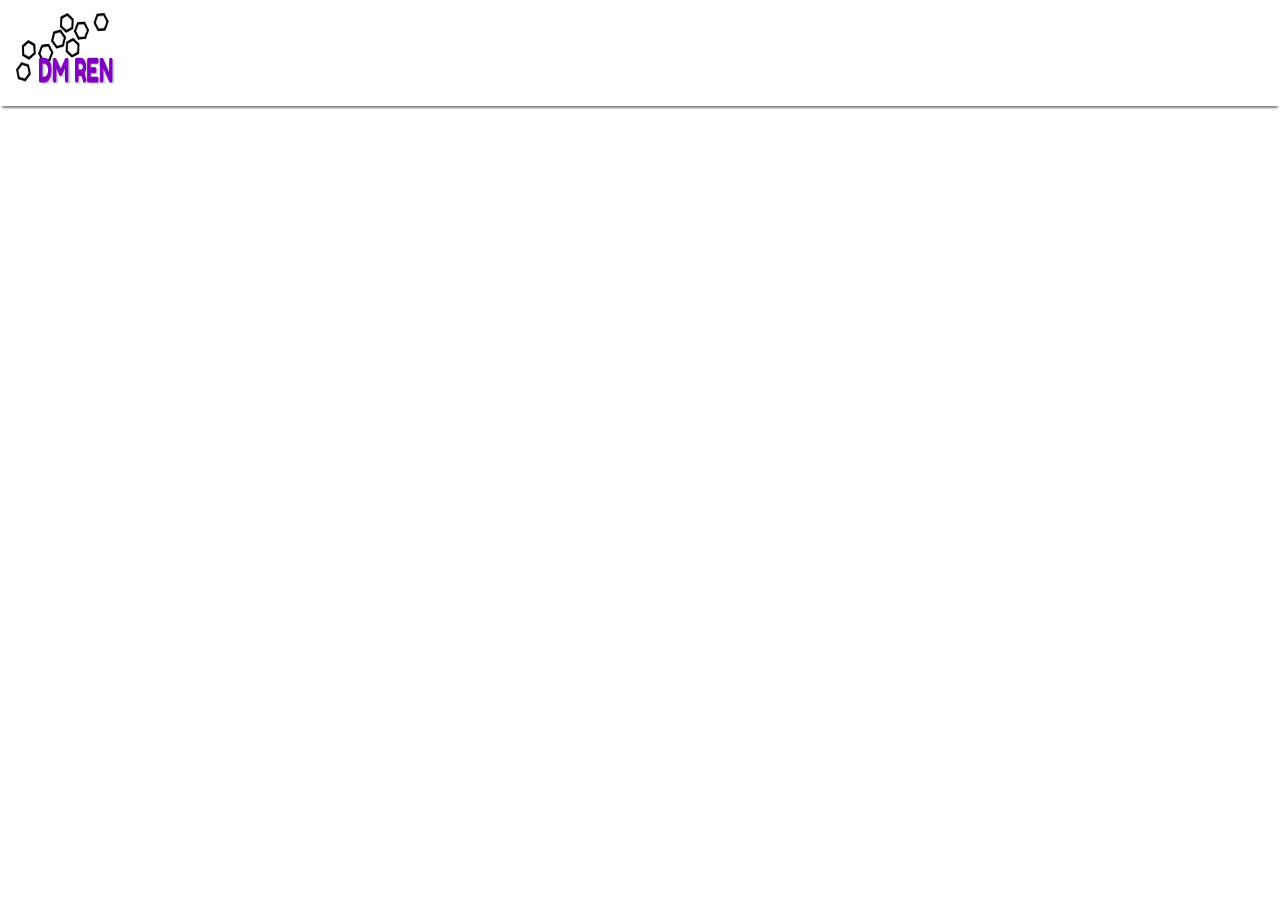
<file: TheTimeline.html>
<!DOCTYPE html>

<html xmlns="http://www.w3.org/1999/xhtml">
<head runat="server">




    <link rel="stylesheet" href="https://maxcdn.bootstrapcdn.com/bootstrap/4.3.1/css/bootstrap.min.css" />
    <script src="https://ajax.googleapis.com/ajax/libs/jquery/3.4.0/jquery.min.js"></script>
    <script src="https://cdnjs.cloudflare.com/ajax/libs/popper.js/1.14.7/umd/popper.min.js"></script>
    <script src="https://maxcdn.bootstrapcdn.com/bootstrap/4.3.1/js/bootstrap.min.js"></script>




<style>

.navbar{
	box-shadow: 0 4px 2px -2px gray;
}

</style>

    <title>The Timeline</title>
</head>
<body>
<!-- Image and text -->
<nav class="navbar">
  <a class="navbar-brand" href="#">
    <img src="img/DMRenIcon.png" width="100" height="80" class="d-inline-block align-top" alt="">
  </a>
</nav>

<div>
<iframe src='https://cdn.knightlab.com/libs/timeline3/latest/embed/index.html?source=18T9C8daUmUnOR4kRaZ0XusFvQju3QF1SKY7XRAd_Xf8&font=Default&lang=en&initial_zoom=2&height=650' width='100%' height='650' webkitallowfullscreen mozallowfullscreen allowfullscreen frameborder='0'></iframe>
</div>

<script>

</script>
	
</body>


	</html>
</file>
<file: cite.css>
.navbar {
	box-shadow: 0 4px 2px -2px rgba(0, 0, 0, .4);
	}

body {
	font-family: 'Lexend Deca', sans-serif;
	}

.box {
	box-shadow: 3px 3px 10px rgba(0,0,0,.4);
	padding: 2em;
	background-color: white;
	border-radius: 1%;
	}

a {
	color: #7F00BF;
	}
	
	a:hover {
		color: #3d0478;
		text-decoration: none;
	}
	

.white {
	color: white;
	}
	
.btn {
	background-color: #7F00BF;
	color: white;
	}
	
.headerText {
	font-size: 3em;
	}
	
	.subHeaderText {
		font-size: 1.7em;
		font-family: 'Julee', cursive;	

	}
	
h1, h2, h3, h4, h5 {
	color: #88c2bd;
	}

.jumbotron {
	background-color: #88c2bd;
	color: white;
	text-align: center;
	}

/*___________________________________________________FORM STUFF________________________________________________*/
	
form input,
form label {
  position: relative;
  display: inline-block;
  width: 100%;
}
	
form label {
  display: inline-block;
  margin: 0 auto;
  padding: 0 0 5px 0;
  top: 36px;
  transition: all 0.3s ease-in-out; /* adding animation */
  z-index: 1; /* placing label behind input */
}
form input[type="text"],
form input[type="password"] {
  font-size: 1.25em;
  padding: 0 0 5px 0;
  margin-bottom: 0.5em;
  z-index: 10;
  background: transparent; /* adding transparency */
  border: none;
  border-bottom: 2px solid black;
}

.filled label {
  top: 0;
  font-size: 0.8em;
}
	
	
	
/* Wobble Top */
@-webkit-keyframes hvr-wobble-top {
  16.65% {
    -webkit-transform: skew(-12deg);
    transform: skew(-12deg);
  }
  33.3% {
    -webkit-transform: skew(10deg);
    transform: skew(10deg);
  }
  49.95% {
    -webkit-transform: skew(-6deg);
    transform: skew(-6deg);
  }
  66.6% {
    -webkit-transform: skew(4deg);
    transform: skew(4deg);
  }
  83.25% {
    -webkit-transform: skew(-2deg);
    transform: skew(-2deg);
  }
  100% {
    -webkit-transform: skew(0);
    transform: skew(0);
  }
}
@keyframes hvr-wobble-top {
  16.65% {
    -webkit-transform: skew(-12deg);
    transform: skew(-12deg);
  }
  33.3% {
    -webkit-transform: skew(10deg);
    transform: skew(10deg);
  }
  49.95% {
    -webkit-transform: skew(-6deg);
    transform: skew(-6deg);
  }
  66.6% {
    -webkit-transform: skew(4deg);
    transform: skew(4deg);
  }
  83.25% {
    -webkit-transform: skew(-2deg);
    transform: skew(-2deg);
  }
  100% {
    -webkit-transform: skew(0);
    transform: skew(0);
  }
}
.hvr-wobble-top {
  display: inline-block;
  vertical-align: middle;
  -webkit-transform: perspective(1px) translateZ(0);
  transform: perspective(1px) translateZ(0);
  box-shadow: 0 0 1px rgba(0, 0, 0, 0);
  -webkit-transform-origin: 0 100%;
  transform-origin: 0 100%;
}
.hvr-wobble-top:hover, .hvr-wobble-top:focus, .hvr-wobble-top:active {
  -webkit-animation-name: hvr-wobble-top;
  animation-name: hvr-wobble-top;
  -webkit-animation-duration: 1s;
  animation-duration: 1s;
  -webkit-animation-timing-function: ease-in-out;
  animation-timing-function: ease-in-out;
  -webkit-animation-iteration-count: 1;
  animation-iteration-count: 1;
}


@media only screen and (max-width: 500px) and (min-width: 360px) {
	.headerText {
		font-size: 2.5em;
		}
		
			.subHeaderText {
		font-size: 1.2em;
	}
	}
	
@media only screen and (max-width: 360px) {
	.headerText {
		font-size: 2em;
		}
		
			.subHeaderText {
		font-size: .8em;
	}
	}
</file>
